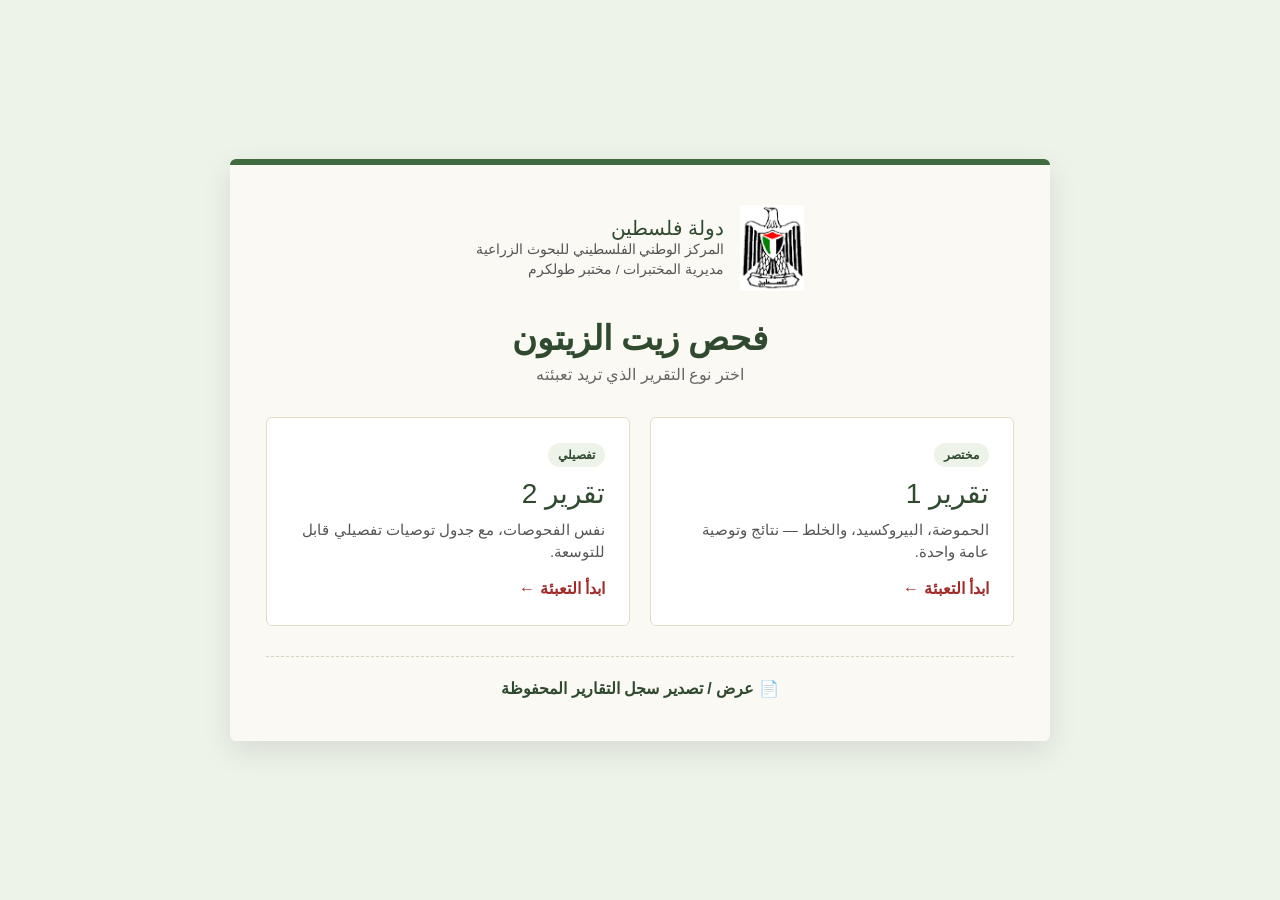
<file: index.html>
<!DOCTYPE html>
<html lang="ar" dir="rtl">

<head>
    <meta charset="UTF-8">
    <title>مختبر طولكرم - فحص زيت الزيتون</title>
    <meta name="viewport" content="width=device-width, initial-scale=1.0">

    <!-- Bootstrap -->
    <link href="https://cdn.jsdelivr.net/npm/bootstrap@5.3.8/dist/css/bootstrap.min.css" rel="stylesheet">
    <script src="https://cdn.jsdelivr.net/npm/bootstrap@5.3.8/dist/js/bootstrap.bundle.min.js"></script>

    <!-- CSS -->
    <link rel="stylesheet" href="main.css">
</head>

<body class="home-body">

    <div class="home-wrap">

        <header class="home-header">
            <img src="./Picture1.png" class="home-logo">
            <div class="home-titles">
                <h5>دولة فلسطين</h5>
                <p>المركز الوطني الفلسطيني للبحوث الزراعية</p>
                <p>مديرية المختبرات / مختبر طولكرم</p>
            </div>
        </header>

        <h1 class="home-headline">فحص زيت الزيتون</h1>
        <p class="home-sub">اختر نوع التقرير الذي تريد تعبئته</p>

        <div class="report-picker">
            <a class="report-card" href="report1.html">
                <span class="report-card-tag">مختصر</span>
                <h3>تقرير 1</h3>
                <p>الحموضة، البيروكسيد، والخلط — نتائج وتوصية عامة واحدة.</p>
                <span class="report-card-cta">ابدأ التعبئة ←</span>
            </a>

            <a class="report-card" href="report2.html">
                <span class="report-card-tag">تفصيلي</span>
                <h3>تقرير 2</h3>
                <p>نفس الفحوصات، مع جدول توصيات تفصيلي قابل للتوسعة.</p>
                <span class="report-card-cta">ابدأ التعبئة ←</span>
            </a>
        </div>

        <div class="home-footer">
            <a id="viewRecordsLink" class="records-link" href="records.html">
                📄 عرض / تصدير سجل التقارير المحفوظة
            </a>
        </div>

    </div>

    <script src="main.js"></script>
</body>

</html>
</file>
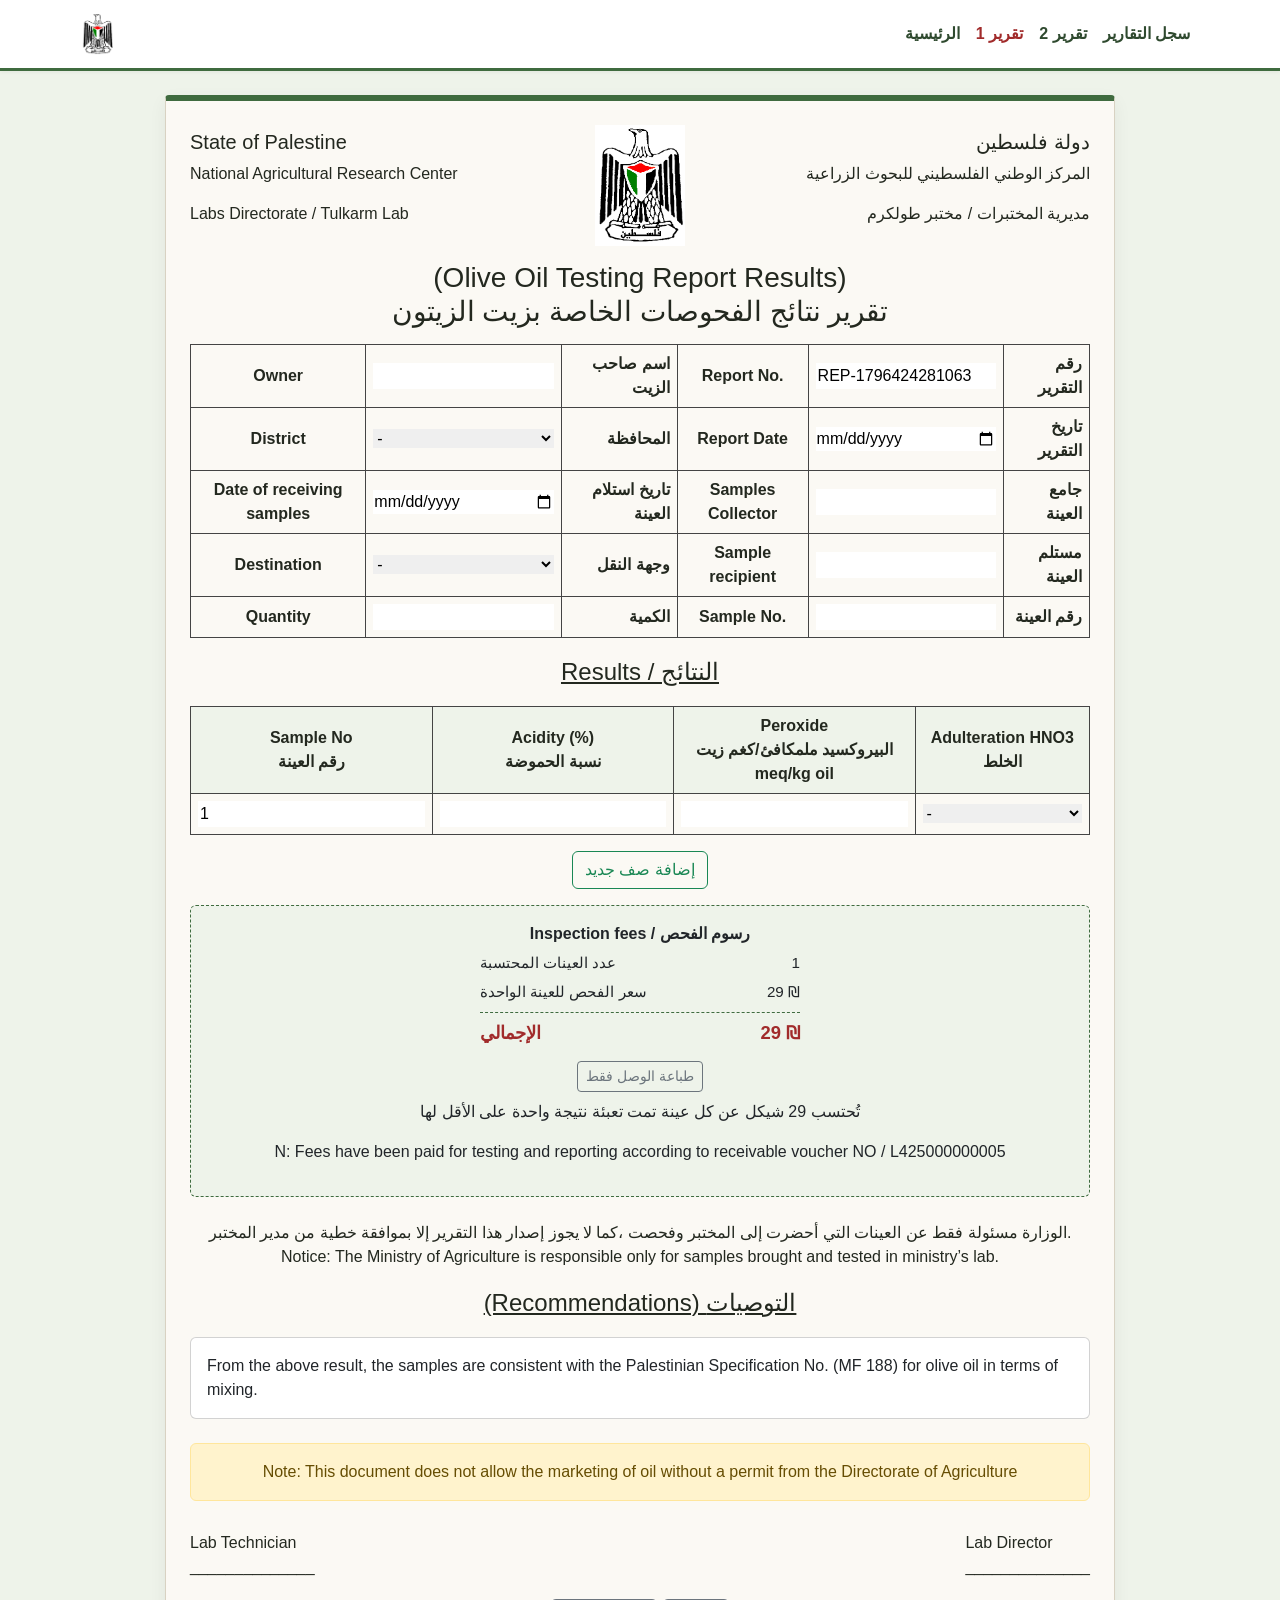
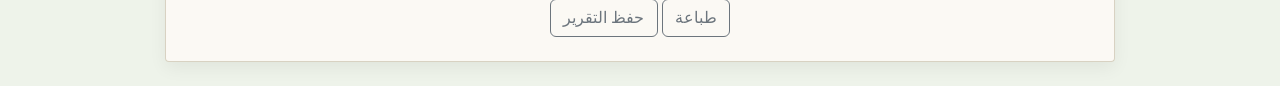
<file: report1.html>
<!DOCTYPE html>
<html lang="ar">

<head>
    <meta charset="UTF-8">
    <title>تقرير فحص زيت الزيتون</title>
    <meta name="viewport" content="width=device-width, initial-scale=1.0">

    <!-- Bootstrap -->
    <link href="https://cdn.jsdelivr.net/npm/bootstrap@5.3.8/dist/css/bootstrap.min.css" rel="stylesheet">
    <script src="https://cdn.jsdelivr.net/npm/bootstrap@5.3.8/dist/js/bootstrap.bundle.min.js"></script>

    <!-- CSS -->
    <link rel="stylesheet" href="main.css">
</head>

<body>

    <!-- NAVBAR -->
    <nav class="navbar navbar-expand-lg bg-white">
        <div class="container">
            <a class="navbar-brand" href="index.html">
                <img src="./Picture1.png" class="nav-logo">
            </a>
            <ul class="navbar-nav ms-auto">
                <li class="nav-item"><a class="nav-link" href="index.html">الرئيسية</a></li>
                <li class="nav-item"><a class="nav-link active" href="report1.html">تقرير 1</a></li>
                <li class="nav-item"><a class="nav-link" href="report2.html">تقرير 2</a></li>
                <li class="nav-item"><a class="nav-link" href="records.html">سجل التقارير</a></li>
            </ul>
        </div>
    </nav>

    <!-- FORM -->
    <form id="reportForm" class="report">

        <!-- HEADER -->
        <div class="header">
            <div>
                <h5>State of Palestine</h5>
                <p>National Agricultural Research Center</p>
                <p>Labs Directorate / Tulkarm Lab</p>
            </div>

            <img src="./Picture1.png" class="logo">

            <div class="rtl">
                <h5>دولة فلسطين</h5>
                <p>المركز الوطني الفلسطيني للبحوث الزراعية</p>
                <p>مديرية المختبرات / مختبر طولكرم</p>
            </div>
        </div>

        <h3 class="title">
            (Olive Oil Testing Report Results)<br>
            تقرير نتائج الفحوصات الخاصة بزيت الزيتون
        </h3>

        <!-- INFO TABLE -->
        <table>
            <tr>
                <th>Owner</th>
                <td><input id="owner" name="owner" required></td>
                <th class="rtl">اسم صاحب الزيت</th>

                <th>Report No.</th>
                <td><input id="reportId" name="reportId" readonly></td>
                <th class="rtl">رقم التقرير</th>
            </tr>

            <tr>
                <th>District</th>
                <td>
                    <select id="district" name="district" required>
                        <option value="">-</option>
                        <option>طولكرم</option>
                        <option>جنين</option>
                        <option>نابلس</option>
                        <option>رام الله</option>
                        <option>الخليل</option>
                        <option>طوباس</option>
                        <option>قلقيلية</option>
                        <option>سلفيت</option>
                        <option>اريحا</option>
                        <option>بيت لحم</option>
                    </select>
                </td>
                <th class="rtl">المحافظة</th>

                <th>Report Date</th>
                <td><input type="date" id="reportDate" name="reportDate" required></td>
                <th class="rtl">تاريخ التقرير</th>
            </tr>

            <tr>
                <th>Date of receiving samples</th>
                <td><input type="date" id="reciveDate" name="reciveDate" required></td>
                <th class="rtl">تاريخ استلام العينة</th>

                <th>Samples Collector</th>
                <td><input name="collector" id="collector" required></td>
                <th class="rtl">جامع العينة</th>
            </tr>

            <tr>
                <th>Destination</th>
                <td>
                    <select id="destination" name="destination" required>
                        <option value="">-</option>
                        <option>طولكرم</option>
                        <option>جنين</option>
                        <option>نابلس</option>
                        <option>رام الله</option>
                        <option>الخليل</option>
                        <option>طوباس</option>
                        <option>قلقيلية</option>
                        <option>سلفيت</option>
                        <option>اريحا</option>
                        <option>بيت لحم</option>
                    </select>
                </td>
                <th class="rtl">وجهة النقل</th>

                <th>Sample recipient</th>
                <td><input name="recipient" id="recipient" required></td>
                <th class="rtl">مستلم العينة</th>
            </tr>

            <tr>
                <th>Quantity</th>
                <td><input name="quantity" id="quantity" required></td>
                <th class="rtl">الكمية</th>

                <th>Sample No.</th>
                <td><input id="sampleNo" name="sampleNo" required></td>
                <th class="rtl">رقم العينة</th>
            </tr>
        </table>

        <!-- RESULTS -->
        <h4 class="section">Results / النتائج</h4>

        <table>
            <thead>
                <tr>
                    <th>
                        Sample No
                        <br>
                        رقم العينة
                    </th>
                    <th>
                        Acidity (%)<br>
                        نسبة الحموضة
                    </th>
                    <th>
                        Peroxide<br>
                        البيروكسيد
                        ملمكافئ/كغم زيت
                        <br>
                        meq/kg oil
                    </th>
                    <th>
                        Adulteration HNO3
                        <br>
                        الخلط
                    </th>
                </tr>
            </thead>

            <tbody id="resultsBody">
                <tr>
                    <td><input name="sampleNo[]" value="1" required></td>
                    <td><input name="acidity[]" required></td>
                    <td><input name="peroxide[]" required></td>
                    <td>
                        <select name="adulteration[]" required>
                            <option value="">-</option>
                            <option>-Ve</option>
                            <option>+Ve</option>
                        </select>
                    </td>
                </tr>
            </tbody>
        </table>

        <div class="text-center mt-3">
            <button type="button" onclick="addResultRow()" class="btn btn-outline-success">
                إضافة صف جديد
            </button>
        </div>

        <!-- FEES / RECEIPT -->
        <div class="card mt-3 receipt-card">
            <div class="card-body text-center">
                <b>Inspection fees / رسوم الفحص</b>

                <div class="receipt-row">
                    <span>عدد العينات المحتسبة</span>
                    <span id="feeCount">0</span>
                </div>
                <div class="receipt-row">
                    <span>سعر الفحص للعينة الواحدة</span>
                    <span>29 ₪</span>
                </div>
                <div class="receipt-row receipt-total">
                    <span>الإجمالي</span>
                    <span id="feeTotal">0 ₪</span>
                </div>

                <input type="hidden" name="price" id="price">

                <button type="button" class="btn btn-outline-secondary btn-sm mt-2" onclick="printReceipt()">
                    طباعة الوصل فقط
                </button>

                <p class="note mt-2">تُحتسب 29 شيكل عن كل عينة تمت تعبئة نتيجة واحدة على الأقل لها</p>
                <p class="note">
                    N: Fees have been paid for testing and reporting according to receivable voucher NO / L425000000005
                </p>
            </div>
        </div>

        <!-- NOTICE -->
        <br>
        <p class="note text-center">
            الوزارة مسئولة فقط عن العينات التي أحضرت إلى المختبر وفحصت ،كما لا يجوز إصدار هذا التقرير إلا
            بموافقة خطية من مدير المختبر.
            <br>
            Notice: The Ministry of Agriculture is responsible only for samples brought and tested in ministry’s
            lab.
        </p>


        <!-- RECOMMENDATION -->
        <h4 class="section">(Recommendations) التوصيات</h4>

        <div class="card">
            <div class="card-body">
                From the above result, the samples are consistent with the Palestinian Specification No. (MF 188)
                for olive oil in terms of mixing.
            </div>
        </div>

        <br>
        <div class="alert alert-warning text-center">
            Note: This document does not allow the marketing of oil without a permit from the Directorate of Agriculture
        </div>

        <!-- SIGNATURE -->
        <div class="signatures">
            <div>Lab Technician<br>______________</div>
            <div>Lab Director<br>______________</div>
        </div>


        <!-- ACTIONS -->
        <div class="actions">
            <button type="submit" class="btn btn-outline-secondary">حفظ التقرير</button>
            <button type="button" class="btn btn-outline-secondary" onclick="window.print()">طباعة</button>
        </div>

        <input type="hidden" name="report_type" value="Report 1">
    </form>

    <script src="main.js"></script>
</body>

</html>
</file>
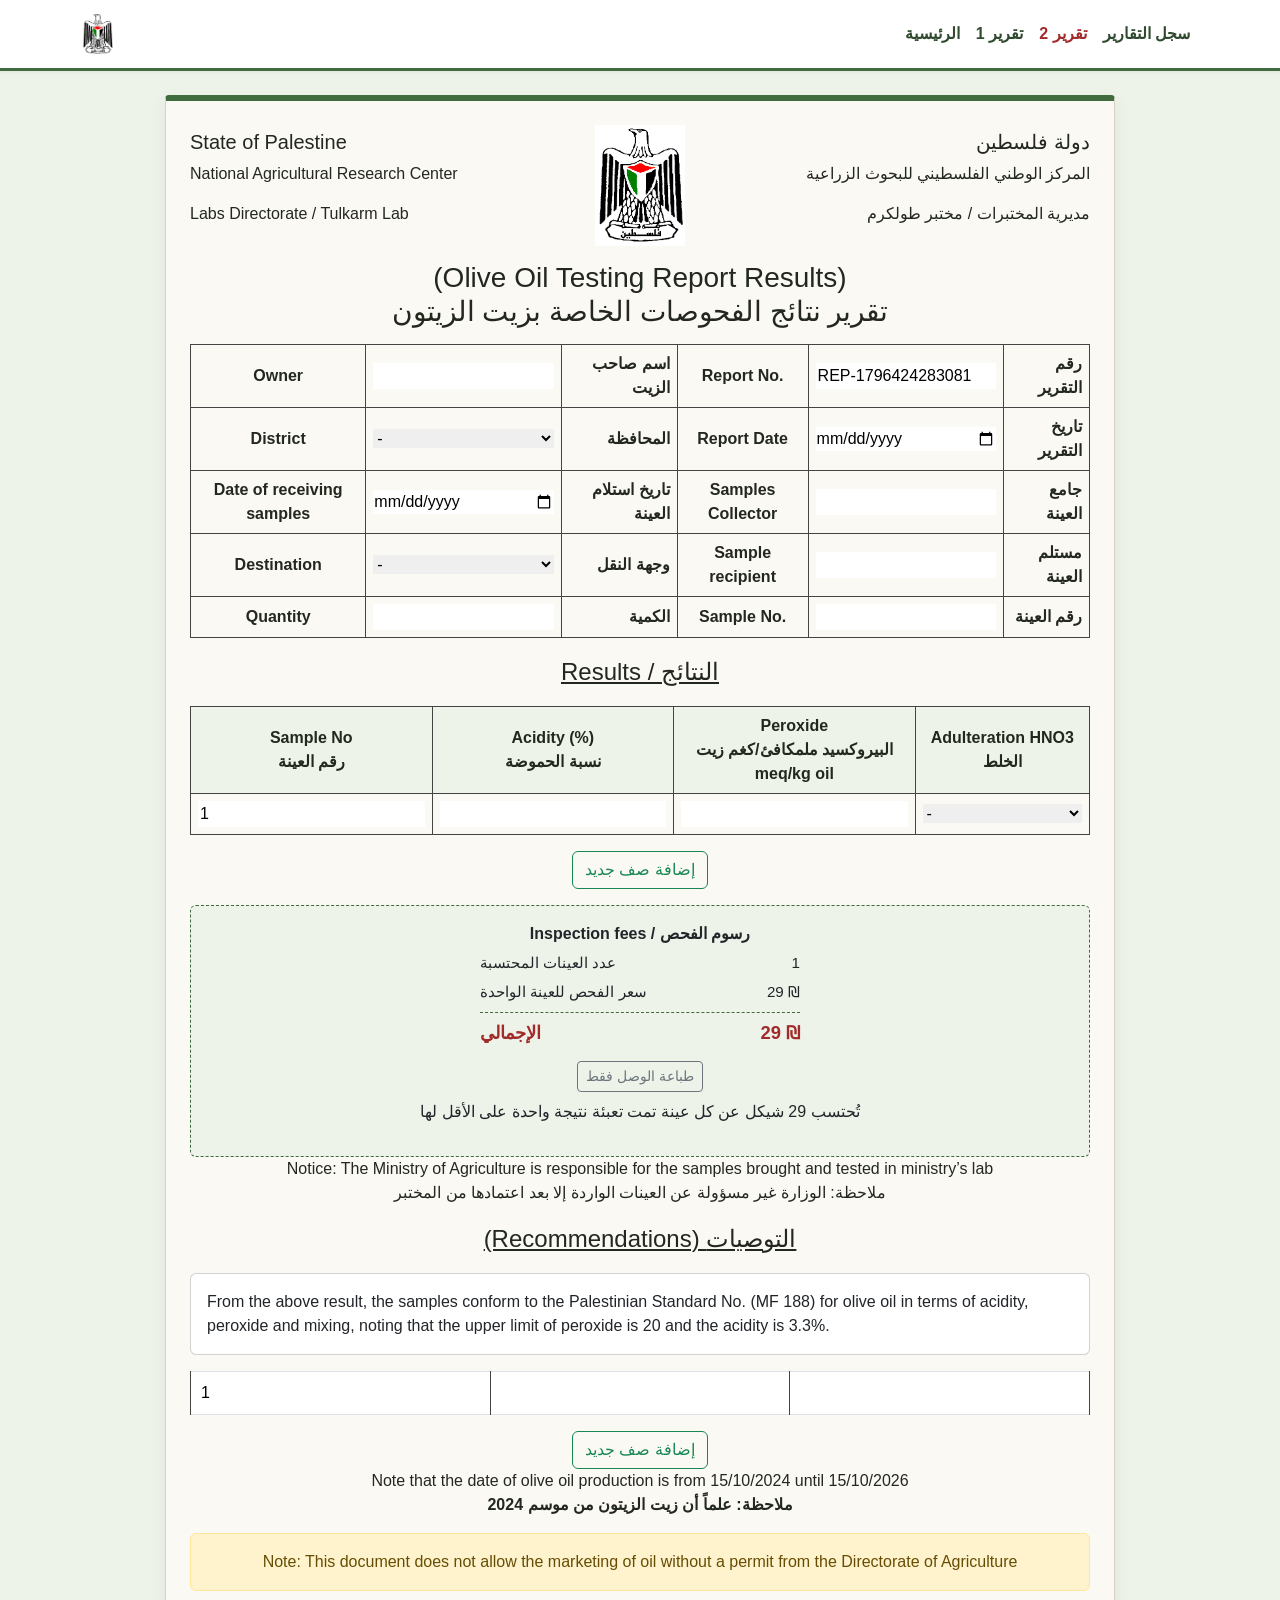
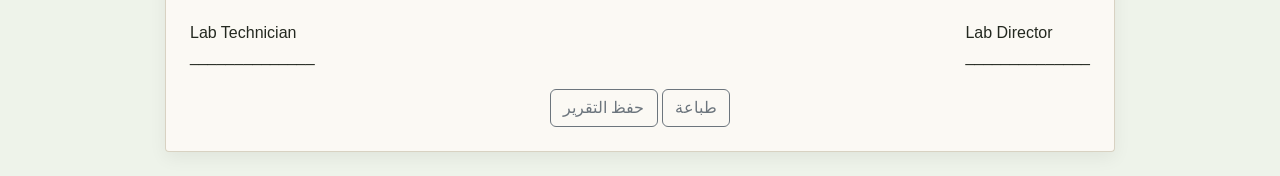
<file: report2.html>
<!DOCTYPE html>
<html lang="ar">

<head>
    <meta charset="UTF-8">
    <title>تقرير فحص زيت الزيتون</title>
    <meta name="viewport" content="width=device-width, initial-scale=1.0">

    <!-- Bootstrap -->
    <link href="https://cdn.jsdelivr.net/npm/bootstrap@5.3.8/dist/css/bootstrap.min.css" rel="stylesheet">
    <script src="https://cdn.jsdelivr.net/npm/bootstrap@5.3.8/dist/js/bootstrap.bundle.min.js"></script>

    <!-- CSS -->
    <link rel="stylesheet" href="main.css">
</head>

<body>

    <!-- NAVBAR -->
    <nav class="navbar navbar-expand-lg bg-white">
        <div class="container">
            <a class="navbar-brand" href="index.html">
                <img src="./Picture1.png" class="nav-logo">
            </a>
            <ul class="navbar-nav ms-auto">
                <li class="nav-item"><a class="nav-link" href="index.html">الرئيسية</a></li>
                <li class="nav-item"><a class="nav-link" href="report1.html">تقرير 1</a></li>
                <li class="nav-item"><a class="nav-link active" href="report2.html">تقرير 2</a></li>
                <li class="nav-item"><a class="nav-link" href="records.html">سجل التقارير</a></li>
            </ul>
        </div>
    </nav>

    <!-- FORM -->
    <form id="reportForm" class="report">
        <!-- HEADER -->
        <div class="header">
            <div>
                <h5>State of Palestine</h5>
                <p>National Agricultural Research Center</p>
                <p>Labs Directorate / Tulkarm Lab</p>
            </div>

            <img src="./Picture1.png" class="logo">

            <div class="rtl">
                <h5>دولة فلسطين</h5>
                <p>المركز الوطني الفلسطيني للبحوث الزراعية</p>
                <p>مديرية المختبرات / مختبر طولكرم</p>
            </div>
        </div>

        <h3 class="title">
            (Olive Oil Testing Report Results)<br>
            تقرير نتائج الفحوصات الخاصة بزيت الزيتون
        </h3>

        <!-- INFO TABLE -->
        <table>
            <tr>
                <th>Owner</th>
                <td><input id="owner" name="owner" required></td>
                <th class="rtl">اسم صاحب الزيت</th>

                <th>Report No.</th>
                <td><input id="reportId" name="reportId" readonly></td>
                <th class="rtl">رقم التقرير</th>
            </tr>

            <tr>
                <th>District</th>
                <td>
                    <select id="district" name="district" required>
                        <option value="">-</option>
                        <option>طولكرم</option>
                        <option>جنين</option>
                        <option>نابلس</option>
                        <option>رام الله</option>
                        <option>الخليل</option>
                        <option>طوباس</option>
                        <option>قلقيلية</option>
                        <option>سلفيت</option>
                        <option>اريحا</option>
                        <option>بيت لحم</option>
                    </select>
                </td>
                <th class="rtl">المحافظة</th>

                <th>Report Date</th>
                <td><input type="date" id="reportDate" name="reportDate" required></td>
                <th class="rtl">تاريخ التقرير</th>
            </tr>

            <tr>
                <th>Date of receiving samples</th>
                <td><input type="date" id="reciveDate" name="reciveDate" required></td>
                <th class="rtl">تاريخ استلام العينة</th>

                <th>Samples Collector</th>
                <td><input name="collector" id="collector" required></td>
                <th class="rtl">جامع العينة</th>
            </tr>

            <tr>
                <th>Destination</th>
                <td>
                    <select id="destination" name="destination" required>
                        <option value="">-</option>
                        <option>طولكرم</option>
                        <option>جنين</option>
                        <option>نابلس</option>
                        <option>رام الله</option>
                        <option>الخليل</option>
                        <option>طوباس</option>
                        <option>قلقيلية</option>
                        <option>سلفيت</option>
                        <option>اريحا</option>
                        <option>بيت لحم</option>
                    </select>
                </td>
                <th class="rtl">وجهة النقل</th>

                <th>Sample recipient</th>
                <td><input name="recipient" id="recipient" required></td>
                <th class="rtl">مستلم العينة</th>
            </tr>

            <tr>
                <th>Quantity</th>
                <td><input name="quantity" id="quantity" required></td>
                <th class="rtl">الكمية</th>

                <th>Sample No.</th>
                <td><input id="sampleNo" name="sampleNo" required></td>
                <th class="rtl">رقم العينة</th>
            </tr>
        </table>

        <!-- RESULTS -->
        <h4 class="section">Results / النتائج</h4>

        <table>
            <thead>
                <tr>
                    <th>
                        Sample No
                        <br>
                        رقم العينة
                    </th>
                    <th>
                        Acidity (%)<br>
                        نسبة الحموضة
                    </th>
                    <th>
                        Peroxide<br>
                        البيروكسيد
                        ملمكافئ/كغم زيت
                        <br>
                        meq/kg oil
                    </th>
                    <th>
                        Adulteration HNO3
                        <br>
                        الخلط
                    </th>
                </tr>
            </thead>

            <tbody id="resultsBody">
                <tr>
                    <td><input name="sampleNo[]" value="1" required></td>
                    <td><input name="acidity[]" required></td>
                    <td><input name="peroxide[]" required></td>
                    <td>
                        <select name="adulteration[]" required>
                            <option value="">-</option>
                            <option>-Ve</option>
                            <option>+Ve</option>
                        </select>
                    </td>
                </tr>
            </tbody>
        </table>

        <div class="text-center mt-3">
            <button type="button" onclick="addResultRow()" class="btn btn-outline-success">
                إضافة صف جديد
            </button>
        </div>

        <!-- FEES / RECEIPT -->
        <div class="card mt-3 receipt-card">
            <div class="card-body text-center">
                <b>Inspection fees / رسوم الفحص</b>

                <div class="receipt-row">
                    <span>عدد العينات المحتسبة</span>
                    <span id="feeCount">0</span>
                </div>
                <div class="receipt-row">
                    <span>سعر الفحص للعينة الواحدة</span>
                    <span>29 ₪</span>
                </div>
                <div class="receipt-row receipt-total">
                    <span>الإجمالي</span>
                    <span id="feeTotal">0 ₪</span>
                </div>

                <input type="hidden" name="price" id="price">

                <button type="button" class="btn btn-outline-secondary btn-sm mt-2" onclick="printReceipt()">
                    طباعة الوصل فقط
                </button>

                <p class="note mt-2">تُحتسب 29 شيكل عن كل عينة تمت تعبئة نتيجة واحدة على الأقل لها</p>
            </div>
        </div>

        <p class="note text-center">
            Notice: The Ministry of Agriculture is responsible for the samples brought and tested in ministry’s lab<br>
            ملاحظة: الوزارة غير مسؤولة عن العينات الواردة إلا بعد اعتمادها من المختبر
        </p>

        <!-- DETAILED RECOMMENDATIONS -->
        <h4 class="section">(Recommendations) التوصيات</h4>

        <div class="card mb-3">
            <div class="card-body">
                From the above result, the samples conform to the Palestinian Standard No. (MF 188) for olive oil
                in terms of acidity, peroxide and mixing, noting that the upper limit of peroxide is 20 and the acidity
                is 3.3%.
            </div>
        </div>

        <table class="table table-bordered">
            <tbody id="recommendationBody">
                <tr>
                    <td><input name="rec_no[]" value="1" required></td>
                    <td><input name="rec_en[]" required></td>
                    <td class="rtl"><input name="rec_ar[]" required></td>
                </tr>
            </tbody>
        </table>

        <!-- زر إضافة صف -->
        <div class="text-center mt-3">
            <button type="button" class="btn btn-outline-success" onclick="addRecommendationRow()">
                إضافة صف جديد
            </button>
        </div>


        <p class="note text-center">
            Note that the date of olive oil production is from 15/10/2024 until 15/10/2026<br>
            <b class="rtl">ملاحظة: علماً أن زيت الزيتون من موسم 2024</b>
        </p>

        <div class="alert alert-warning text-center">
            Note: This document does not allow the marketing of oil without a permit from the Directorate of Agriculture
        </div>


        <!-- SIGNATURE -->
        <div class="signatures">
            <div>Lab Technician<br>______________</div>
            <div>Lab Director<br>______________</div>
        </div>

        <!-- ACTIONS -->
        <div class="actions">
            <button type="submit" class="btn btn-outline-secondary">حفظ التقرير</button>
            <button type="button" class="btn btn-outline-secondary" onclick="window.print()">طباعة</button>
        </div>

        <input type="hidden" name="report_type" value="Report 2">

    </form>

    <script src="main.js"></script>
</body>

</html>
</file>
<file: main.css>
:root {
    --olive-dark: #2f4a2f;
    --olive: #3f6b3f;
    --olive-light: #eef3ea;
    --wax-red: #a12b2b;
    --paper: #fbf9f4;
    --ink: #23281f;
}

body {
    background: var(--olive-light);
    font-family: "Segoe UI", Tahoma, Arial, sans-serif;
    color: var(--ink);
}

.navbar {
    border-bottom: 3px solid var(--olive);
    box-shadow: 0 1px 4px rgba(0, 0, 0, .06);
}

.nav-logo {
    height: 42px;
}

.nav-link {
    font-weight: 600;
    color: var(--olive-dark) !important;
}

.nav-link.active {
    color: var(--wax-red) !important;
}

.report {
    width: 950px;
    background: var(--paper);
    margin: 24px auto;
    padding: 24px;
    border: 1px solid #d8d2c2;
    border-top: 6px solid var(--olive);
    border-radius: 4px;
    box-shadow: 0 6px 18px rgba(0, 0, 0, .06);
}

/* ===== HOME / LANDING PAGE ===== */
.home-body {
    display: flex;
    align-items: center;
    justify-content: center;
    min-height: 100vh;
    padding: 20px;
}

.home-wrap {
    width: 100%;
    max-width: 820px;
    background: var(--paper);
    border-top: 6px solid var(--olive);
    border-radius: 6px;
    box-shadow: 0 10px 30px rgba(0, 0, 0, .1);
    padding: 40px 36px;
    text-align: center;
}

.home-header {
    display: flex;
    align-items: center;
    justify-content: center;
    gap: 16px;
    margin-bottom: 28px;
}

.home-logo {
    width: 64px;
}

.home-titles {
    text-align: right;
}

.home-titles h5 {
    margin: 0;
    color: var(--olive-dark);
}

.home-titles p {
    margin: 0;
    font-size: .85rem;
    color: #555;
}

.home-headline {
    font-size: 2.1rem;
    font-weight: 800;
    color: var(--olive-dark);
    margin-bottom: 4px;
}

.home-sub {
    color: #666;
    margin-bottom: 30px;
}

.report-picker {
    display: grid;
    grid-template-columns: 1fr 1fr;
    gap: 20px;
}

@media (max-width: 700px) {
    .report-picker {
        grid-template-columns: 1fr;
    }
}

.report-card {
    display: block;
    text-align: right;
    background: white;
    border: 1px solid #e2dcc9;
    border-radius: 6px;
    padding: 24px;
    text-decoration: none;
    color: var(--ink);
    transition: border-color .15s ease, transform .15s ease;
}

.report-card:hover {
    border-color: var(--olive);
    transform: translateY(-2px);
}

.report-card-tag {
    display: inline-block;
    background: var(--olive-light);
    color: var(--olive-dark);
    font-size: .75rem;
    font-weight: 700;
    padding: 3px 10px;
    border-radius: 20px;
    margin-bottom: 10px;
}

.report-card h3 {
    color: var(--olive-dark);
    margin: 0 0 8px;
}

.report-card p {
    color: #555;
    font-size: .92rem;
    margin-bottom: 14px;
}

.report-card-cta {
    font-weight: 700;
    color: var(--wax-red);
}

.home-footer {
    margin-top: 30px;
    padding-top: 20px;
    border-top: 1px dashed #d8d2c2;
}

.records-link {
    color: var(--olive-dark);
    font-weight: 600;
    text-decoration: none;
}

.records-link:hover {
    text-decoration: underline;
}

/* ===== RECEIPT ===== */
.receipt-card {
    border: 1px dashed var(--olive);
    background: var(--olive-light);
}

.receipt-row {
    display: flex;
    justify-content: space-between;
    max-width: 320px;
    margin: 6px auto;
    font-size: .95rem;
}

.receipt-total {
    font-weight: 800;
    font-size: 1.15rem;
    color: var(--wax-red);
    border-top: 1px dashed var(--olive);
    padding-top: 6px;
    margin-top: 8px;
}

/* ===== RECORDS PAGE ===== */
.records-actions {
    display: flex;
    flex-wrap: wrap;
    gap: 8px;
    justify-content: center;
    margin-top: 16px;
}

@media print {
    .no-print {
        display: none !important;
    }
}

.header {
    display: grid;
    grid-template-columns: 1fr auto 1fr;
    align-items: center;
}

.logo {
    width: 90px;
}

.rtl {
    direction: rtl;
    text-align: right;
}

.title {
    text-align: center;
    margin: 15px 0;
}

table {
    width: 100%;
    border-collapse: collapse;
}

th, td {
    border: 1px solid #444;
    padding: 7px;
    text-align: center;
}

thead th {
    background: var(--olive-light);
}

input, select {
    width: 100%;
    border: none;
    outline: none;
}

.section {
    text-align: center;
    margin: 20px 0;
    text-decoration: underline;
}

.signatures {
    display: flex;
    justify-content: space-between;
    margin-top: 30px;
}

.actions {
    text-align: center;
    margin-top: 20px;
}

@media print {
    .navbar, .actions {
        display: none;
    }
    .report {
        border: none;
    }
}

@media print {
    .btn {
        display: none !important;
    }
}

@media print {

    body * {
        visibility: hidden;
    }

    .report, .report * {
        visibility: visible;
    }

    .report {
        position: absolute;
        top: 0;
        left: 0;
        width: 100%;
    }

    nav, .actions, .btn {
        display: none !important;
    }
}

@page {
    size: A4;
    margin: 15mm;
}

@media print {
    button {
        display: none !important;
    }

    input, select {
        border: none;
        outline: none;
    }
}
</file>
